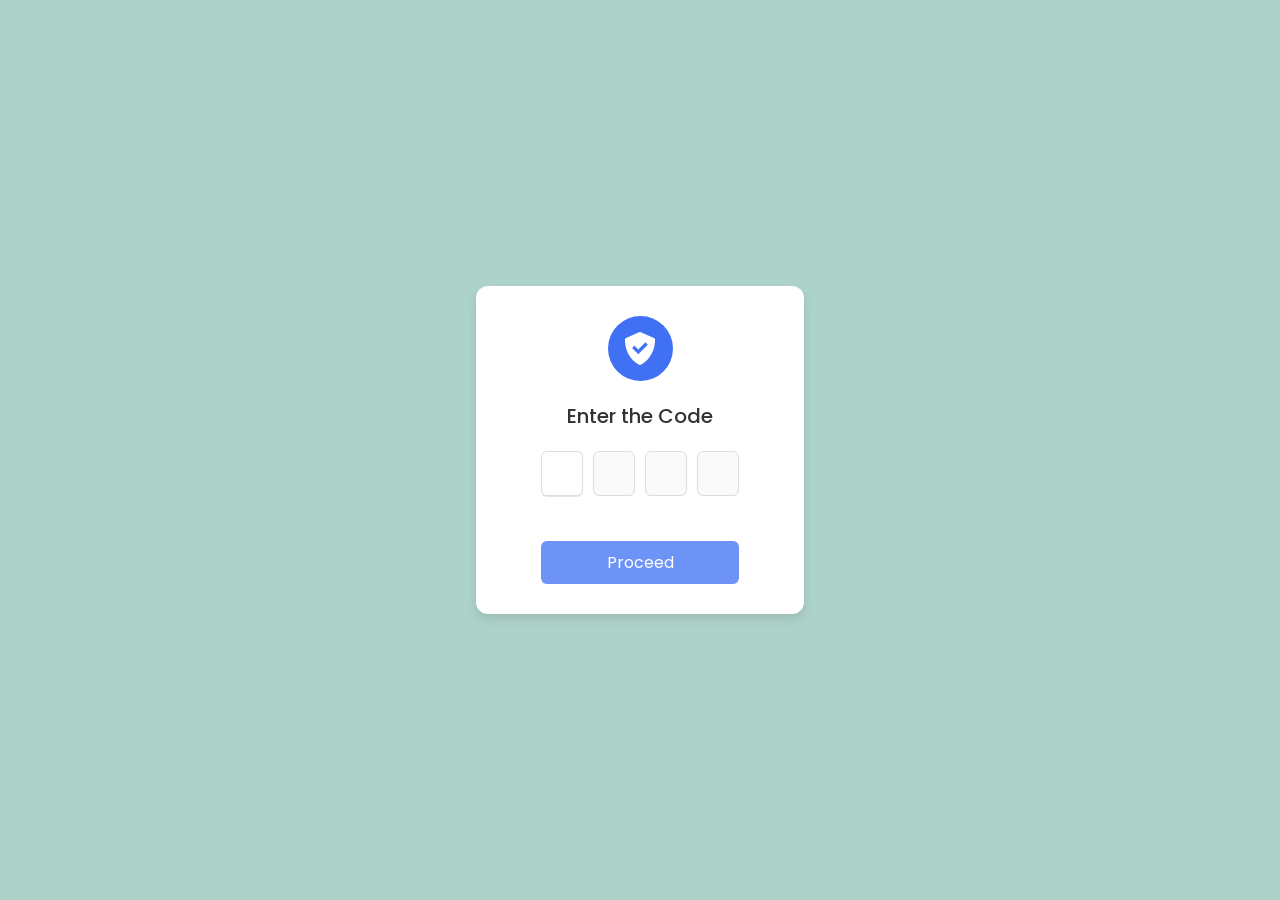
<file: index.html>
<!DOCTYPE html>
<html lang="en">

<head>
    <meta charset="UTF-8" />
    <meta http-equiv="X-UA-Compatible" content="IE=edge" />
    <meta name="viewport" content="width=device-width, initial-scale=1.0" />
    <title>Verification Form</title>
    <link rel="stylesheet" href="css/login.css" />
    <!-- Boxicons CSS -->
    <link href="https://unpkg.com/boxicons@2.1.4/css/boxicons.min.css" rel="stylesheet" />

</head>

<body>
    <div class="container">
        <header>
            <i class="bx bxs-check-shield"></i>
        </header>
        <h4>Enter the Code</h4>
        <!-- <form action="#"> -->
        <div class="input-field">
            <input type="text" class="code-input" maxlength="1" />
            <input type="text" class="code-input" maxlength="1" disabled/>
            <input type="text" class="code-input" maxlength="1" disabled/>
            <input type="text" class="code-input" maxlength="1" disabled/>
        </div>
        <div class="error-message" id="error-message"></div>
        <button id="proceed-btn">Proceed</button>
        <!-- </form> -->
    </div>

    <script src="js/login_script.js"></script>

</body>

</html>
</file>
<file: css/login.css>
/* Login Page */

/* Import Google font - Poppins */
@import url("https://fonts.googleapis.com/css2?family=Poppins:wght@200;300;400;500;600;700&display=swap");

* {
    margin: 0;
    padding: 0;
    box-sizing: border-box;
    font-family: "Poppins", sans-serif;
}

body {
    min-height: 100vh;
    display: flex;
    align-items: center;
    justify-content: center;
    background: #add2c9;
}

:where(.container, .input-field, header) {
    display: flex;
    flex-direction: column;
    align-items: center;
    justify-content: center;
}

.container {
    background: #fff;
    padding: 30px 65px;
    border-radius: 12px;
    row-gap: 20px;
    box-shadow: 0 5px 10px rgba(0, 0, 0, 0.1);
}

.container header {
    height: 65px;
    width: 65px;
    background: #4070f4;
    color: #fff;
    font-size: 2.5rem;
    border-radius: 50%;
}

.container h4 {
    font-size: 1.25rem;
    color: #333;
    font-weight: 500;
}

.input-field {
    flex-direction: row;
    column-gap: 10px;
}

.input-field input {
    height: 45px;
    width: 42px;
    border-radius: 6px;
    outline: none;
    font-size: 1.125rem;
    text-align: center;
    border: 1px solid #ddd;
}

.input-field input:focus {
    box-shadow: 0 1px 0 rgba(0, 0, 0, 0.1);
}

.input-field input::-webkit-inner-spin-button,
.input-field input::-webkit-outer-spin-button {
    display: none;
}

button{
    margin-top: 25px;
    width: 100%;
    color: #fff;
    font-size: 1rem;
    border: none;
    padding: 9px 0;
    cursor: pointer;
    border-radius: 6px;
    pointer-events: none;
    background: #6e93f7;
    transition: all 0.2s ease;
}

button.active {
    background: #4070f4;
    pointer-events: auto;
}

button:hover {
    background: #0e4bf1;
}

.error-message {
    display: none; /* Hidden by default */
    color: red;
    margin: 10px 0;
    text-align: center;
}
</file>
